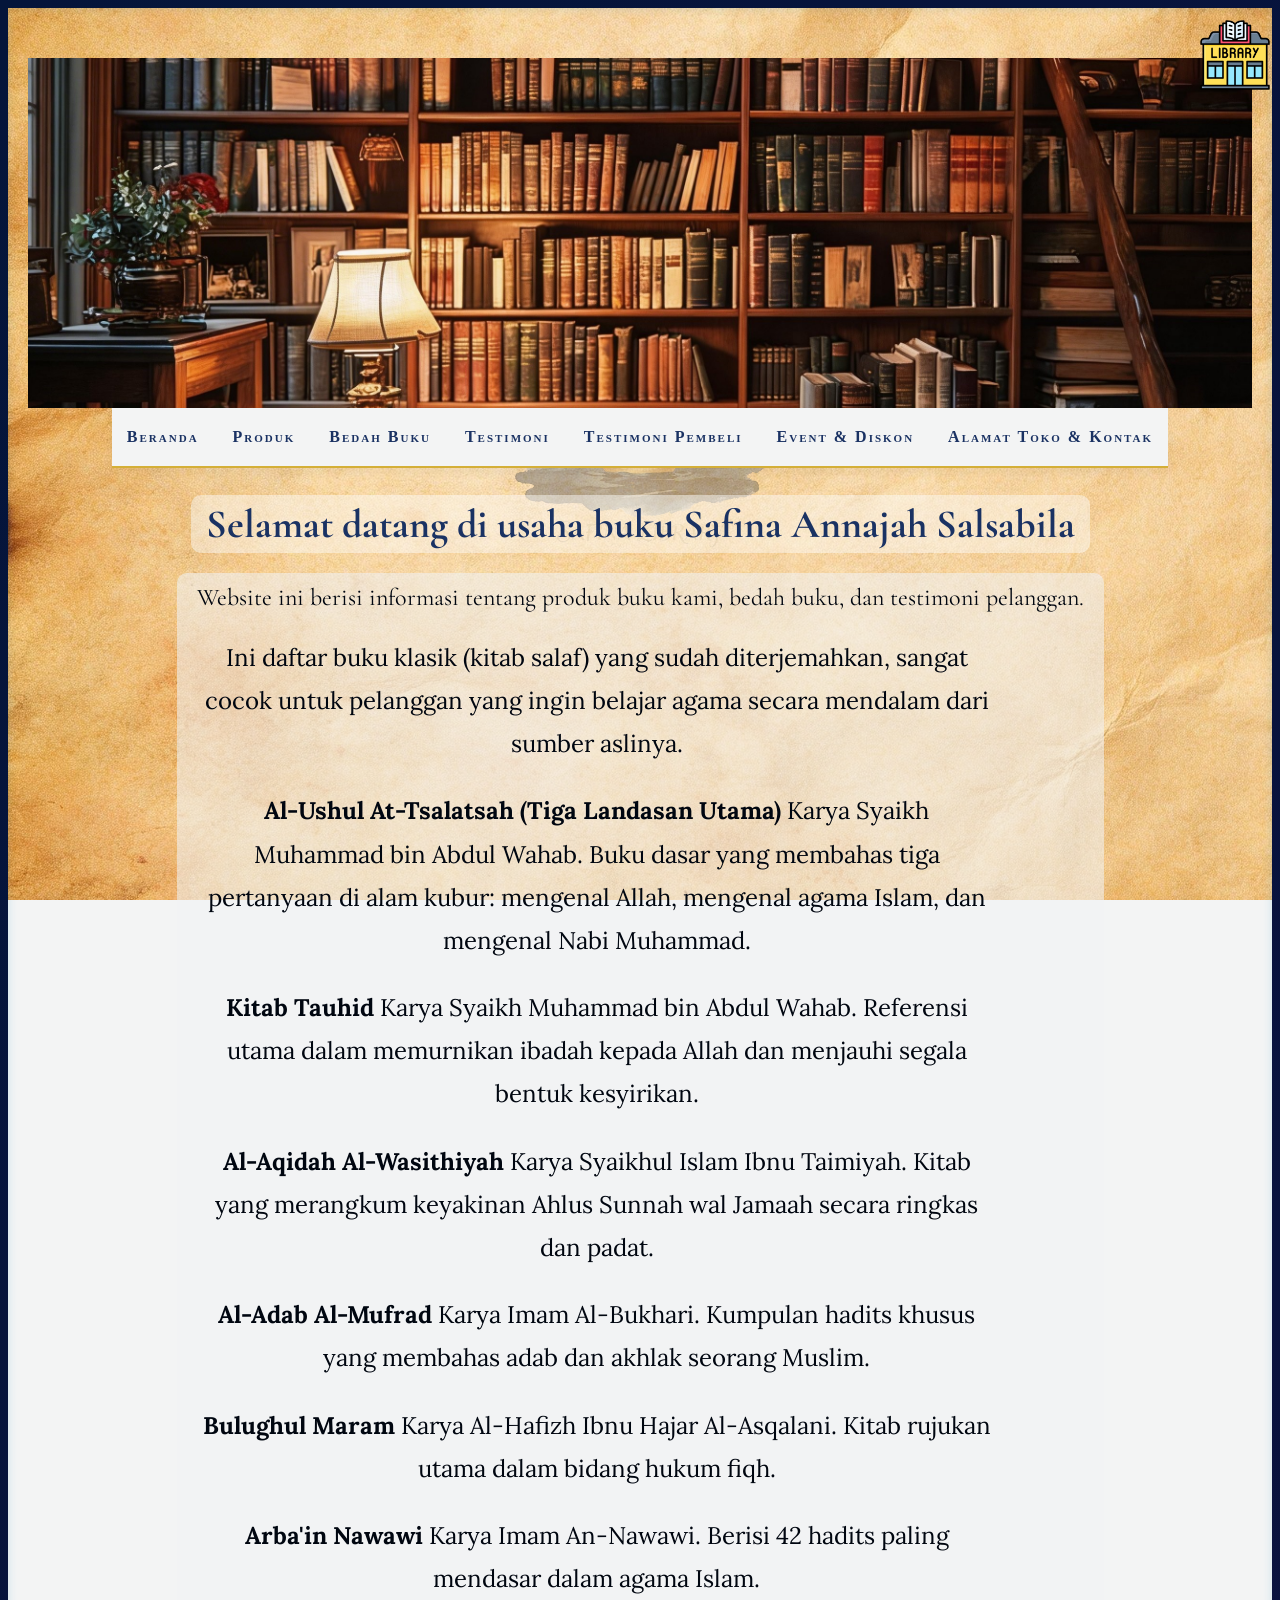
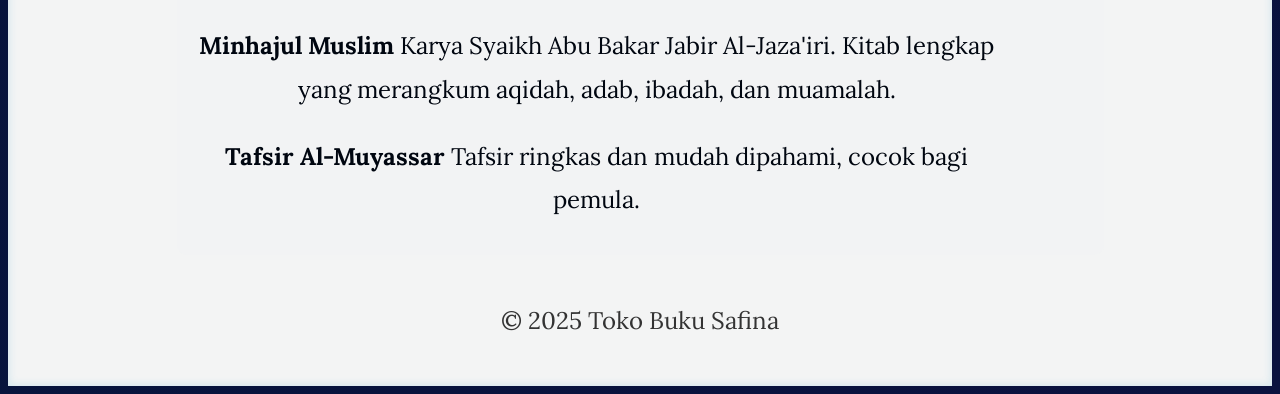
<file: index.html>
<!DOCTYPE html>
<html lang="id">
<head>
    <meta charset="UTF-8">
    <meta name="viewport" content="width=device-width, initial-scale=1.0">
    <title>Safina Library | Pustaka Sunnah Elegan</title>
    <link rel="stylesheet" href="style.css"/>
    <link rel="preconnect" href="https://fonts.googleapis.com">
    <link rel="preconnect" href="https://fonts.gstatic.com" crossorigin>
    <link href="https://fonts.googleapis.com/css2?family=Cormorant+Garamond:ital,wght@0,300..700;1,300..700&family=Lora:ital,wght@0,400..700;1,400..700&display=swap" rel="stylesheet">
</head>

<body>
  

    
      <header class="hero-header">
    <img src="gambar-header.jpeg" alt="Banner Toko Buku" class="hero-image">
           <img src="library.png" alt="ikon" class="ikon-kecil">

    </header>
<img src="logo-safina.png" alt="Watermark" class="watermark-logo">
  
   <nav class="sticky-nav"> 
        <a href="index.html">Beranda</a>
        <a href="produk.html">Produk</a>
        <a href="bedah-buku.html">Bedah Buku</a>
        <a href="testimoni.html">Testimoni</a>
        <a href="tampil-testimoni.html">Testimoni Pembeli</a>
        <a href="event.html">Event & Diskon</a>
        <a href="kontak.html">Alamat Toko & Kontak</a>
    </nav>

    <h1>Selamat datang di usaha buku Safina Annajah Salsabila</h1>
    
    <div class="deskripsi-utama">
        Website ini berisi informasi tentang produk buku kami, bedah buku, dan testimoni pelanggan.
   
    <p>Ini daftar buku klasik (kitab salaf) yang sudah diterjemahkan, sangat cocok untuk pelanggan yang ingin belajar agama secara mendalam dari sumber aslinya.</p>

    <p><strong>Al-Ushul At-Tsalatsah (Tiga Landasan Utama)</strong> Karya Syaikh Muhammad bin Abdul Wahab. Buku dasar yang membahas tiga pertanyaan di alam kubur: mengenal Allah, mengenal agama Islam, dan mengenal Nabi Muhammad.</p>

    <p><strong>Kitab Tauhid</strong> Karya Syaikh Muhammad bin Abdul Wahab. Referensi utama dalam memurnikan ibadah kepada Allah dan menjauhi segala bentuk kesyirikan.</p>

    <p><strong>Al-Aqidah Al-Wasithiyah</strong> Karya Syaikhul Islam Ibnu Taimiyah. Kitab yang merangkum keyakinan Ahlus Sunnah wal Jamaah secara ringkas dan padat.</p>

    <p><strong>Al-Adab Al-Mufrad</strong> Karya Imam Al-Bukhari. Kumpulan hadits khusus yang membahas adab dan akhlak seorang Muslim.</p>

    <p><strong>Bulughul Maram</strong> Karya Al-Hafizh Ibnu Hajar Al-Asqalani. Kitab rujukan utama dalam bidang hukum fiqh.</p>

    <p><strong>Arba'in Nawawi</strong> Karya Imam An-Nawawi. Berisi 42 hadits paling mendasar dalam agama Islam.</p>

    <p><strong>Minhajul Muslim</strong> Karya Syaikh Abu Bakar Jabir Al-Jaza'iri. Kitab lengkap yang merangkum aqidah, adab, ibadah, dan muamalah.</p>

    <p><strong>Tafsir Al-Muyassar</strong> Tafsir ringkas dan mudah dipahami, cocok bagi pemula.</p>
 </div>

    <footer>
        <p>&copy; 2025 Toko Buku Safina</p>
    </footer>
</body>

</html>
</file>
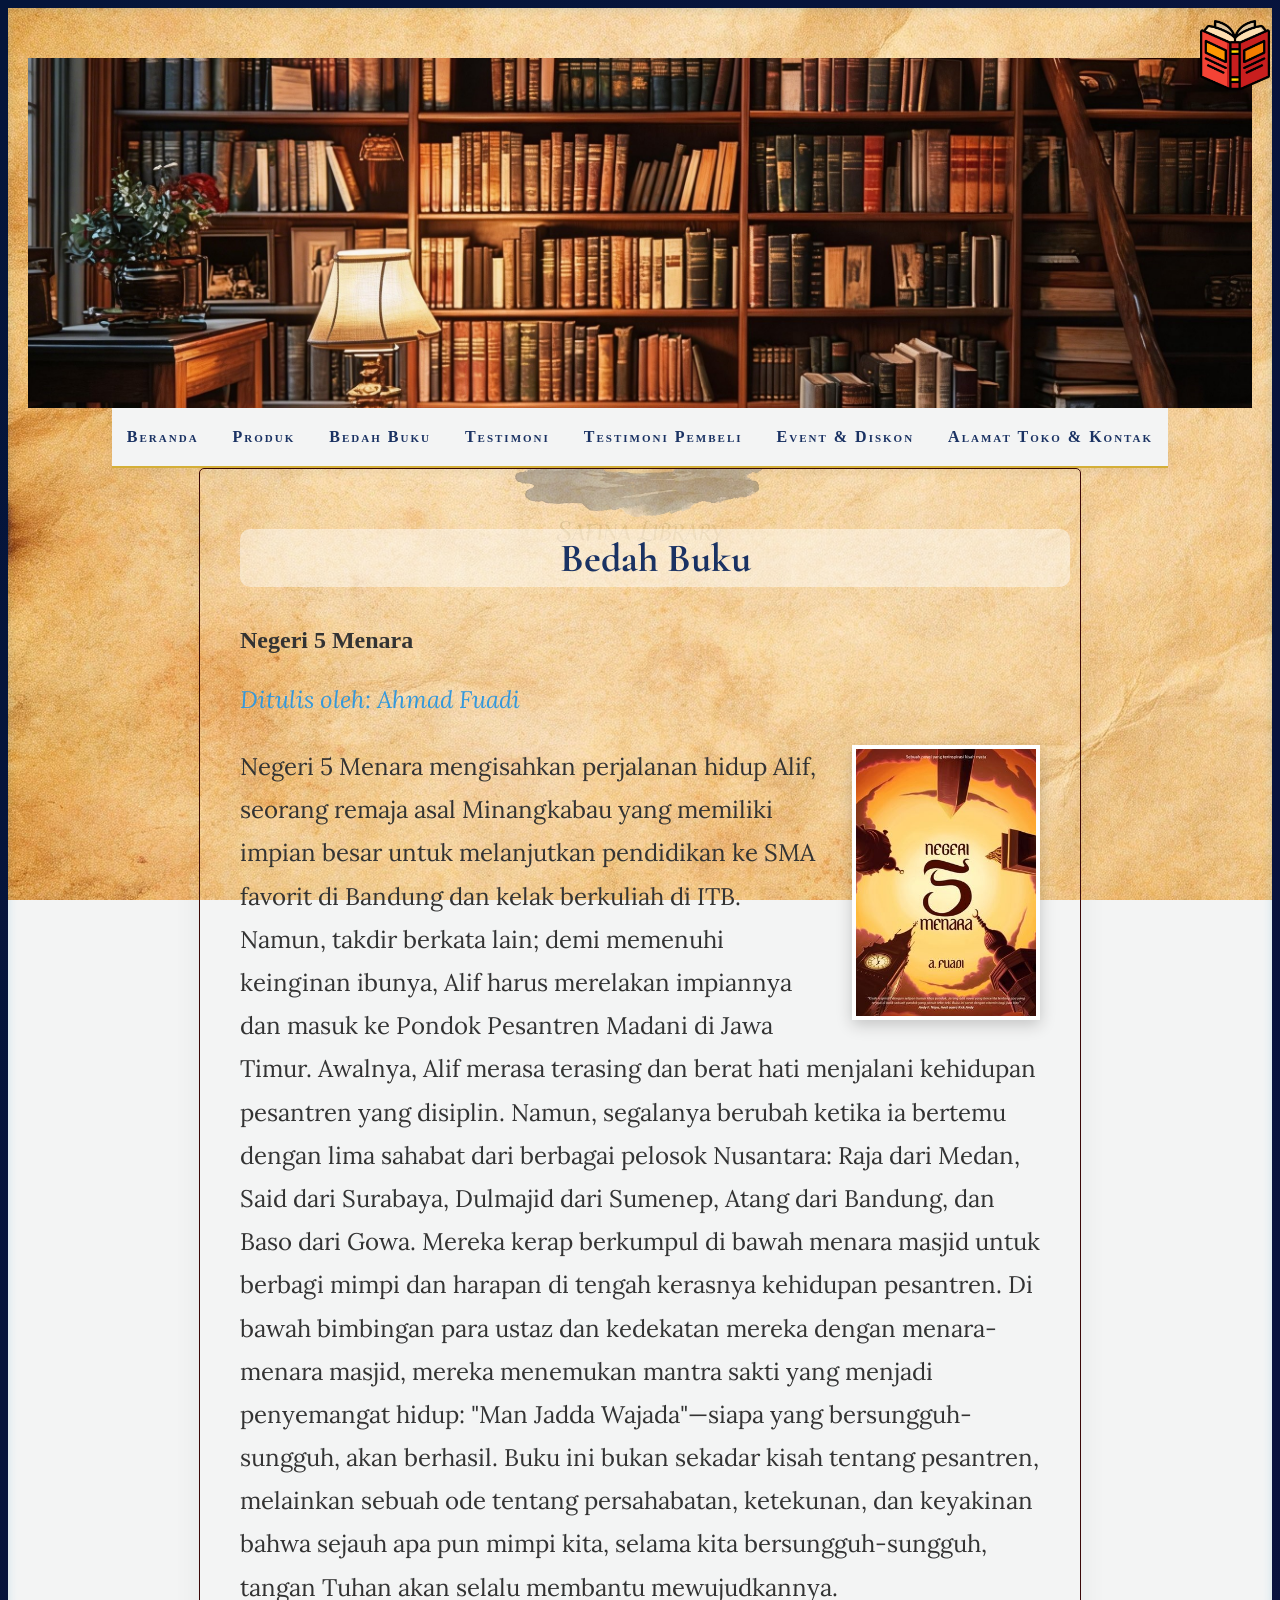
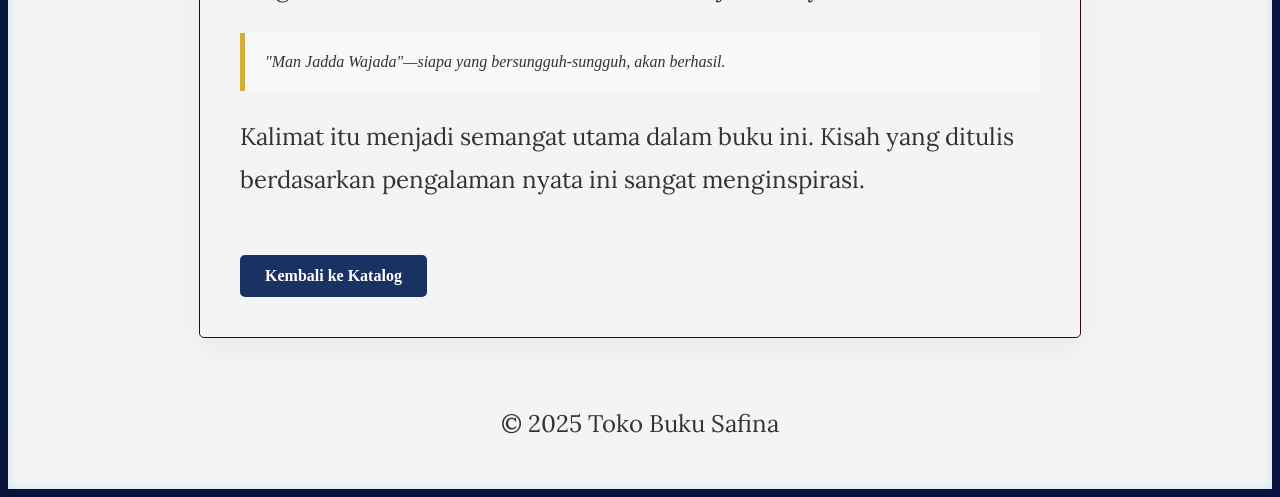
<file: bedah-buku.html>
<!DOCTYPE html>
<html lang="id">
<head>
    <meta charset="UTF-8">
    <meta name="viewport" content="width=device-width, initial-scale=1.0">
    <title>Bedah Buku: Negeri 5 Menara</title>
    
    <link href="https://fonts.googleapis.com/css2?family=Cormorant+Garamond:wght@700&family=Lora:ital,wght@0,400;0,700;1,400&display=swap" rel="stylesheet">
    
    <link rel="stylesheet" href="style.css" />
</head>

<body>
       <header class="hero-header">
    <img src="gambar-header.jpeg" alt="Banner Toko Buku" class="hero-image">
           <img src="book.png" alt="Bedah buku" class="ikon-kecil">
           

    </header>
<img src="logo-safina.png" alt="Watermark" class="watermark-logo">
  
    <nav class="sticky-nav"> 
        <a href="index.html">Beranda</a>
        <a href="produk.html">Produk</a>
        <a href="bedah-buku.html">Bedah Buku</a>
        <a href="testimoni.html">Testimoni</a>
        <a href="tampil-testimoni.html">Testimoni Pembeli</a>
        <a href="event.html">Event & Diskon</a>
        <a href="kontak.html">Alamat Toko & Kontak</a>
    </nav>


    <main class="artikel">
        <h1>Bedah Buku</h1>
            <h2>Negeri 5 Menara</h2>
        <p class="penulis">Ditulis oleh: Ahmad Fuadi</p>

        <img src="negeri 5 menara.jpg" alt="Sampul Negeri 5 Menara" class="sampul"> 

        <p>
           Negeri 5 Menara mengisahkan perjalanan hidup Alif, seorang remaja asal Minangkabau yang memiliki impian besar untuk melanjutkan pendidikan ke SMA favorit di Bandung dan kelak berkuliah di ITB. Namun, takdir berkata lain; demi memenuhi keinginan ibunya, Alif harus merelakan impiannya dan masuk ke Pondok Pesantren Madani di Jawa Timur. Awalnya, Alif merasa terasing dan berat hati menjalani kehidupan pesantren yang disiplin. Namun, segalanya berubah ketika ia bertemu dengan lima sahabat dari berbagai pelosok Nusantara: Raja dari Medan, Said dari Surabaya, Dulmajid dari Sumenep, Atang dari Bandung, dan Baso dari Gowa. Mereka kerap berkumpul di bawah menara masjid untuk berbagi mimpi dan harapan di tengah kerasnya kehidupan pesantren. Di bawah bimbingan para ustaz dan kedekatan mereka dengan menara-menara masjid, mereka menemukan mantra sakti yang menjadi penyemangat hidup: "Man Jadda Wajada"—siapa yang bersungguh-sungguh, akan berhasil. Buku ini bukan sekadar kisah tentang pesantren, melainkan sebuah ode tentang persahabatan, ketekunan, dan keyakinan bahwa sejauh apa pun mimpi kita, selama kita bersungguh-sungguh, tangan Tuhan akan selalu membantu mewujudkannya. 
        </p>

        <blockquote>
            "Man Jadda Wajada"—siapa yang bersungguh-sungguh, akan berhasil.
        </blockquote>

        <p>
            Kalimat itu menjadi semangat utama dalam buku ini. Kisah yang ditulis berdasarkan pengalaman nyata ini sangat menginspirasi.
        </p>

        <a href="produk.html" class="btn-kembali">Kembali ke Katalog</a>
    </main>

    <footer>
        <p>&copy; 2025 Toko Buku Safina</p>
    </footer>
</body>

</html>
</file>
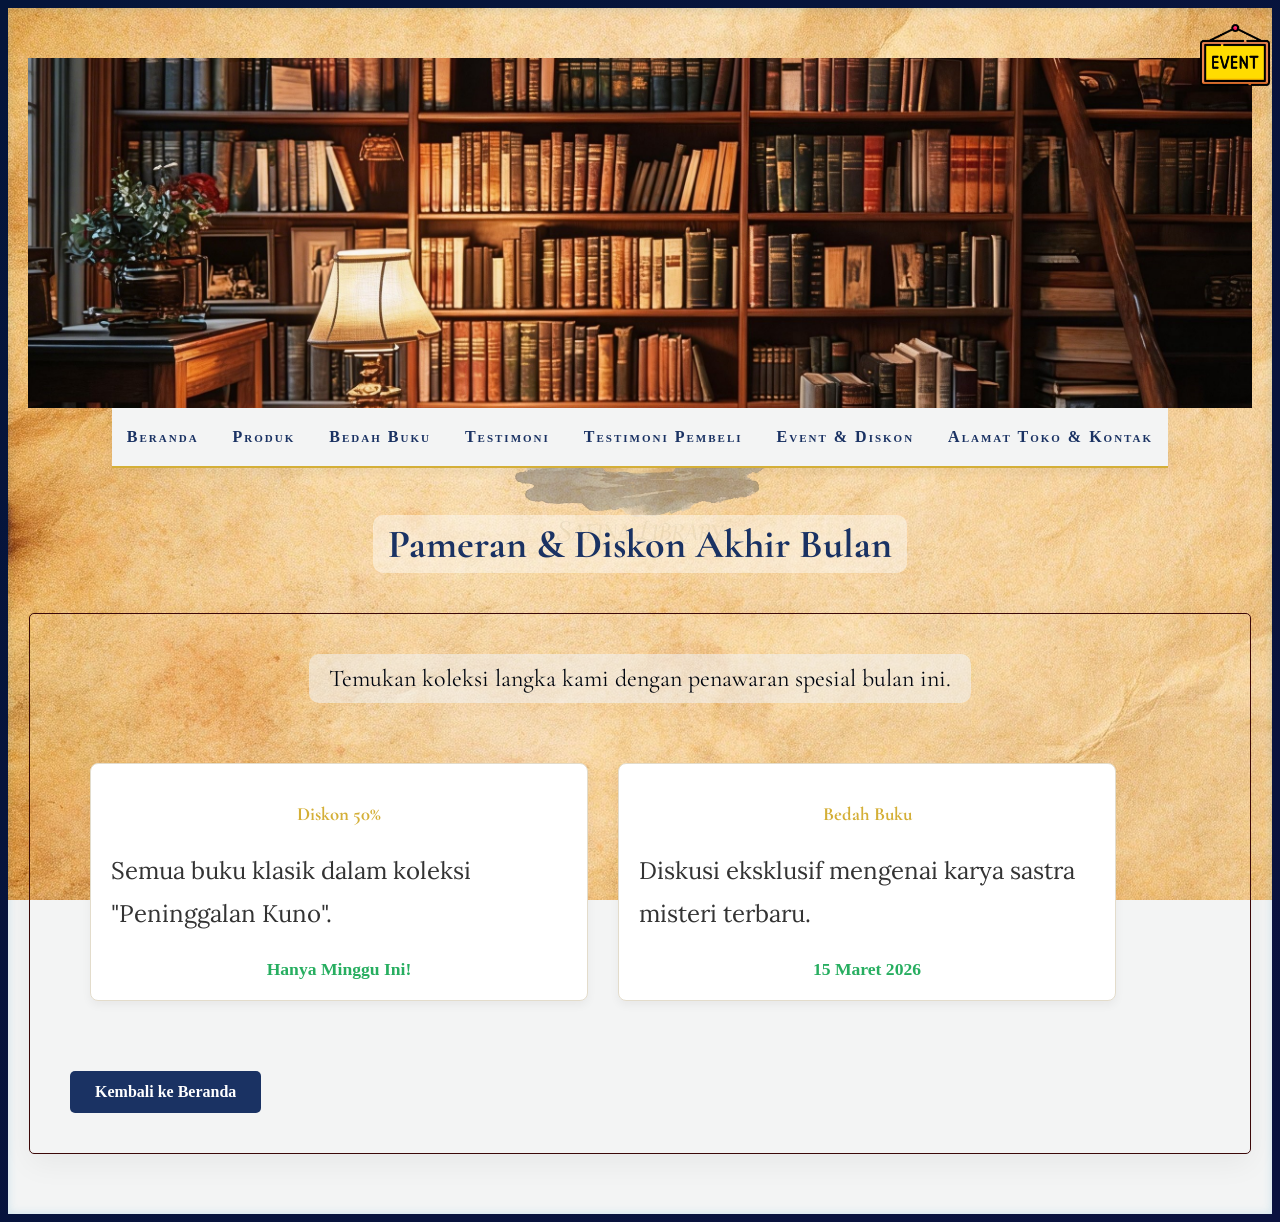
<file: event.html>
<!DOCTYPE html>
<html lang="id">
<head>
    <meta charset="UTF-8">
    <title>Pameran Buku - Toko Buku Safina</title>
    <link rel="stylesheet" href="style.css">
    <link href="https://fonts.googleapis.com/css2?family=Cormorant+Garamond:wght@400;700&family=Lora&display=swap" rel="stylesheet">
</head>
<body>
<header class="hero-header">
    <img src="gambar-header.jpeg" alt="Banner Toko Buku" class="hero-image">
     <img src="event.png" alt="ikon" class="ikon-kecil">

    </header>
<img src="logo-safina.png" alt="Watermark" class="watermark-logo">
     <nav class="sticky-nav"> 
        <a href="index.html">Beranda</a>
        <a href="produk.html">Produk</a>
        <a href="bedah-buku.html">Bedah Buku</a>
        <a href="testimoni.html">Testimoni</a>
        <a href="tampil-testimoni.html">Testimoni Pembeli</a>
        <a href="event.html">Event & Diskon</a>
        <a href="kontak.html">Alamat Toko & Kontak</a>
    </nav>

    <header>
        <h1>Pameran & Diskon Akhir Bulan</h1>
    </header>

    <main class="artikel">
        <div class="deskripsi-utama">
            Temukan koleksi langka kami dengan penawaran spesial bulan ini.
        </div>

        <section class="daftar-produk">
            <div class="produk">
                <h3>Diskon 50%</h3>
                <p>Semua buku klasik dalam koleksi "Peninggalan Kuno".</p>
                <div class="harga">Hanya Minggu Ini!</div>
            </div>
            
            <div class="produk">
                <h3>Bedah Buku</h3>
                <p>Diskusi eksklusif mengenai karya sastra misteri terbaru.</p>
                <div class="harga">15 Maret 2026</div>
            </div>
        </section>

        <a href="index.html" class="btn-kembali">Kembali ke Beranda</a>
    </main>

</body>

</html>
</file>
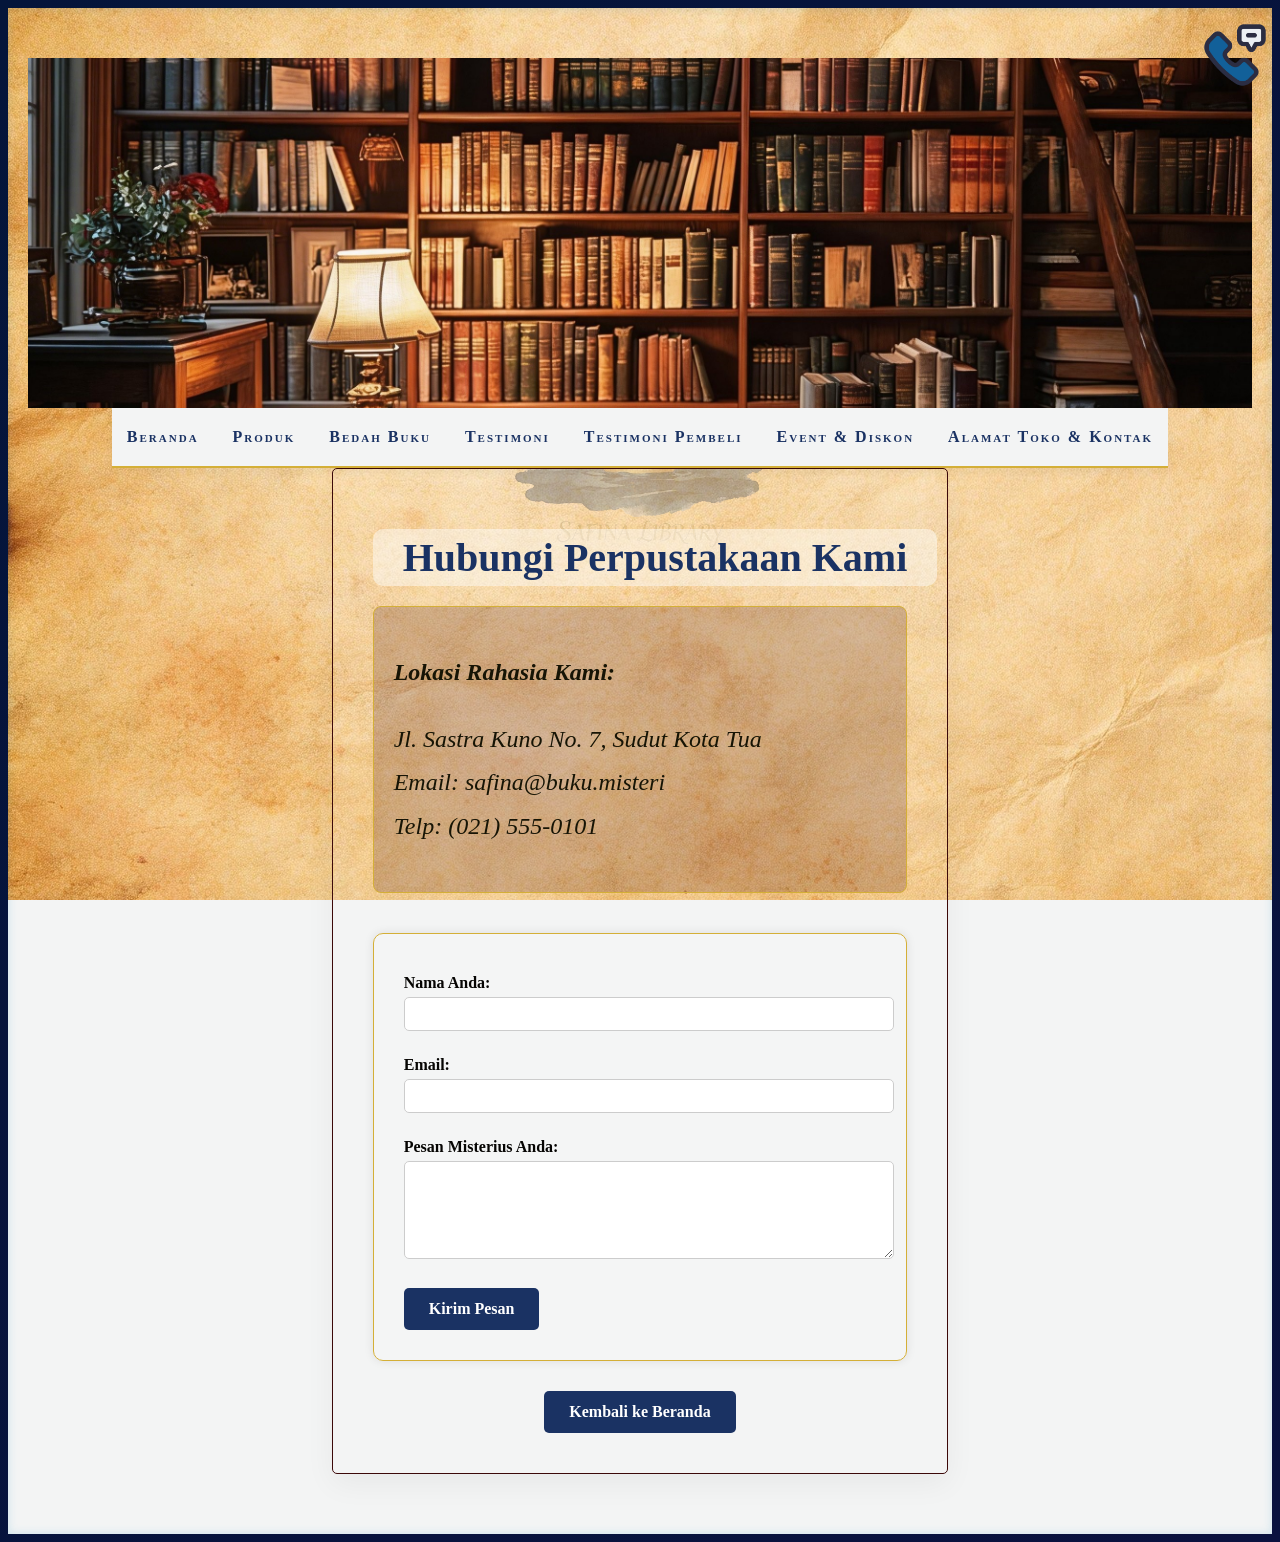
<file: kontak.html>
<!DOCTYPE html>
<html lang="id">
<head>
    <meta charset="UTF-8">
    <title>Kontak - Toko Buku Safina</title>
    <link rel="stylesheet" href="style.css">
</head>
<body>
<header class="hero-header">
    <img src="gambar-header.jpeg" alt="Banner Toko Buku" class="hero-image">
     <img src="phone-chat.png" alt="ikon" class="ikon-kecil">

    </header>
<img src="logo-safina.png" alt="Watermark" class="watermark-logo">
   <nav class="sticky-nav"> 
        <a href="index.html">Beranda</a>
        <a href="produk.html">Produk</a>
        <a href="bedah-buku.html">Bedah Buku</a>
        <a href="testimoni.html">Testimoni</a>
        <a href="tampil-testimoni.html">Testimoni Pembeli</a>
        <a href="event.html">Event & Diskon</a>
        <a href="kontak.html">Alamat Toko & Kontak</a>
    </nav>

    <main class="artikel">
        <h1>Hubungi Perpustakaan Kami</h1>
        
        <div class="alamat-box" style="text-align: center; margin-bottom: 40px; color: #161405;">
            <p><strong>Lokasi Rahasia Kami:</strong></p>
            <p>Jl. Sastra Kuno No. 7, Sudut Kota Tua<br>
            Email: safina@buku.misteri<br>
            Telp: (021) 555-0101</p>
        </div>

        <section class="formulir">
            <form action="#" method="post">
                <label for="nama">Nama Anda:</label>
                <input type="text" id="nama" name="nama" required>

                <label for="email">Email:</label>
                <input type="email" id="email" name="email" required>

                <label for="pesan">Pesan Misterius Anda:</label>
                <textarea id="pesan" name="pesan" rows="5" required></textarea>

                <button type="submit">Kirim Pesan</button>
            </form>
        </section>

        <center><a href="index.html" class="btn-kembali">Kembali ke Beranda</a></center>
    </main>

</body>

</html>
</file>
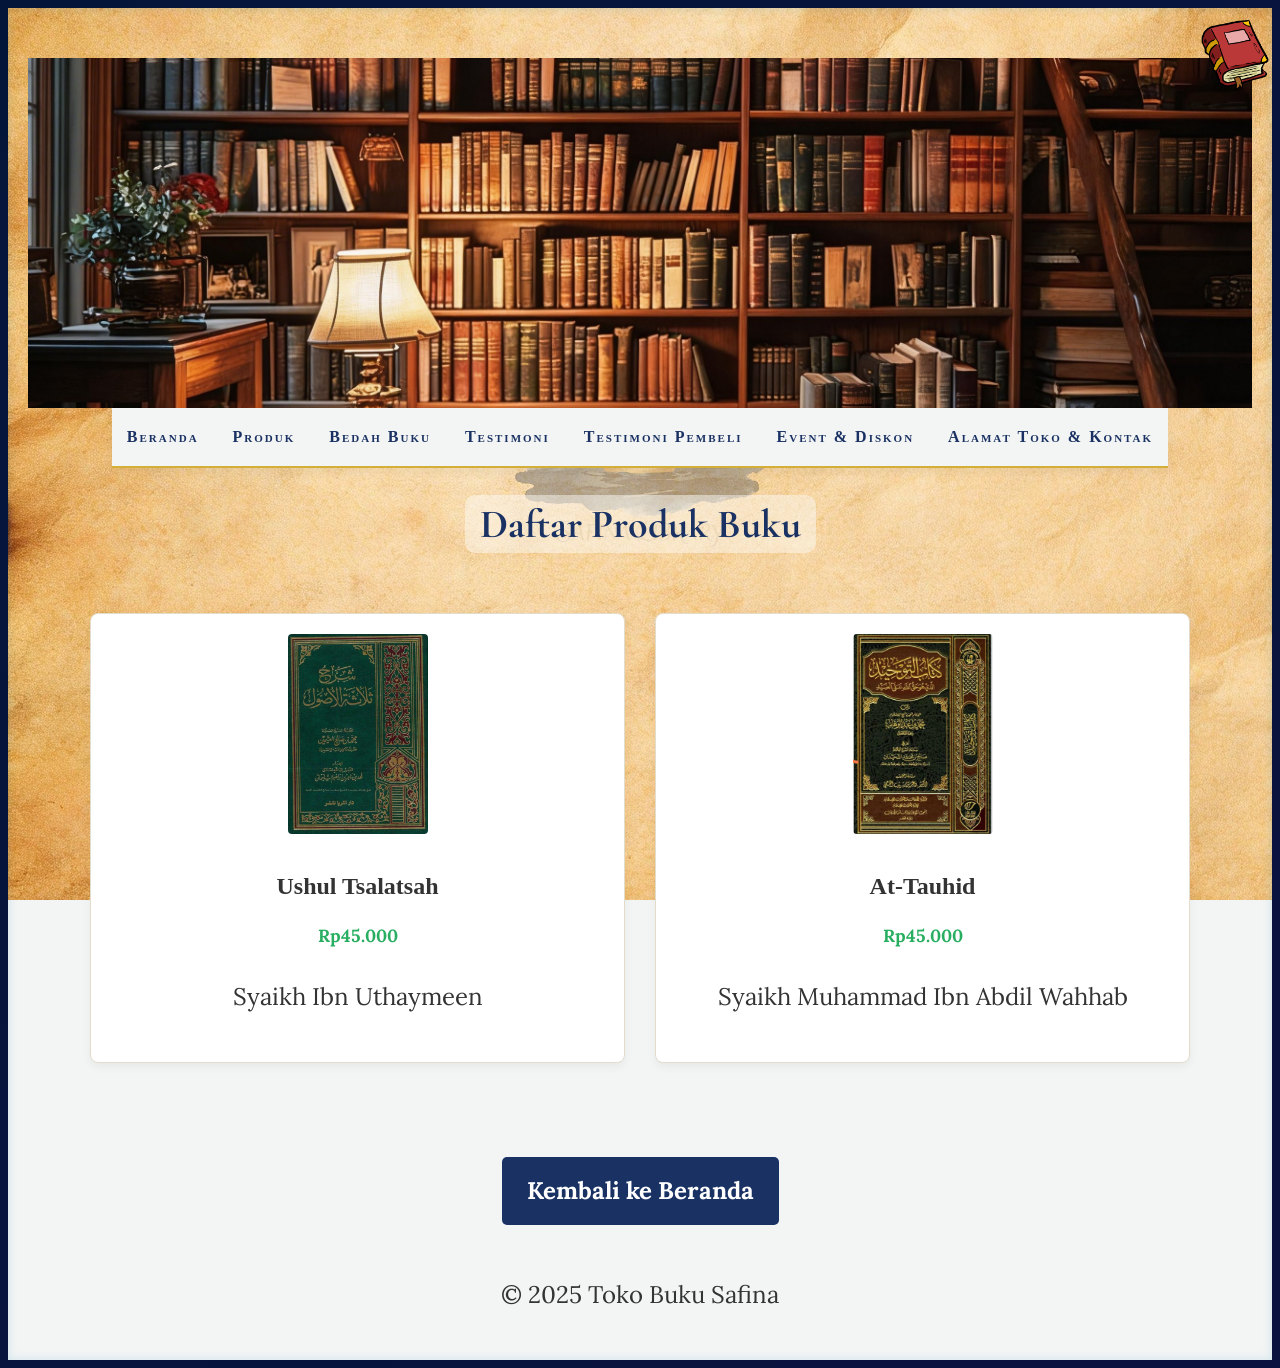
<file: produk.html>
<!DOCTYPE html>
<html lang="id">
<head>
    <meta charset="UTF-8">
    <meta name="viewport" content="width=device-width, initial-scale=1.0">
    <title>Produk Buku</title>
    <link rel="stylesheet" href="style.css"/> 
    <link href="https://fonts.googleapis.com/css2?family=Cormorant+Garamond:wght@700&family=Lora:ital,wght@0,400;0,700;1,400&display=swap" rel="stylesheet">
</head>
<body>

   <header class="hero-header">
    <img src="gambar-header.jpeg" alt="Banner Toko Buku" class="hero-image">
        <img src="book (1).png" alt="ikon" class="ikon-kecil">

    </header>
<img src="logo-safina.png" alt="Watermark" class="watermark-logo">
  
    <nav class="sticky-nav"> 
        <a href="index.html">Beranda</a>
        <a href="produk.html">Produk</a>
        <a href="bedah-buku.html">Bedah Buku</a>
        <a href="testimoni.html">Testimoni</a>
        <a href="tampil-testimoni.html">Testimoni Pembeli</a>
        <a href="event.html">Event & Diskon</a>
        <a href="kontak.html">Alamat Toko & Kontak</a>
    </nav>


<h1>Daftar Produk Buku</h1>


<section class="daftar-produk"> 
    <div class="produk">
        <img src="buku-web.jpg" alt="Buku 1"/>
        <h2>Ushul Tsalatsah</h2>
        <p class="harga">Rp45.000</p>
        <p class="deskripsi">Syaikh Ibn Uthaymeen</p>
    </div> <div class="produk">
        <img src="buku 2.jpg" alt="Buku 2"/>
        <h2>At-Tauhid</h2>
        <p class="harga">Rp45.000</p>
        <p class="deskripsi">Syaikh Muhammad Ibn Abdil Wahhab</p>
    </div> </section>
    
    
    
    </div>

    
   

    <p style="text-align: center;">

    <a href="index.html" class="btn-kembali">Kembali ke Beranda</a>

</p>



</section>


  <footer>
        <p>&copy; 2025 Toko Buku Safina</p>
    </footer>




</body>

</html>
</file>
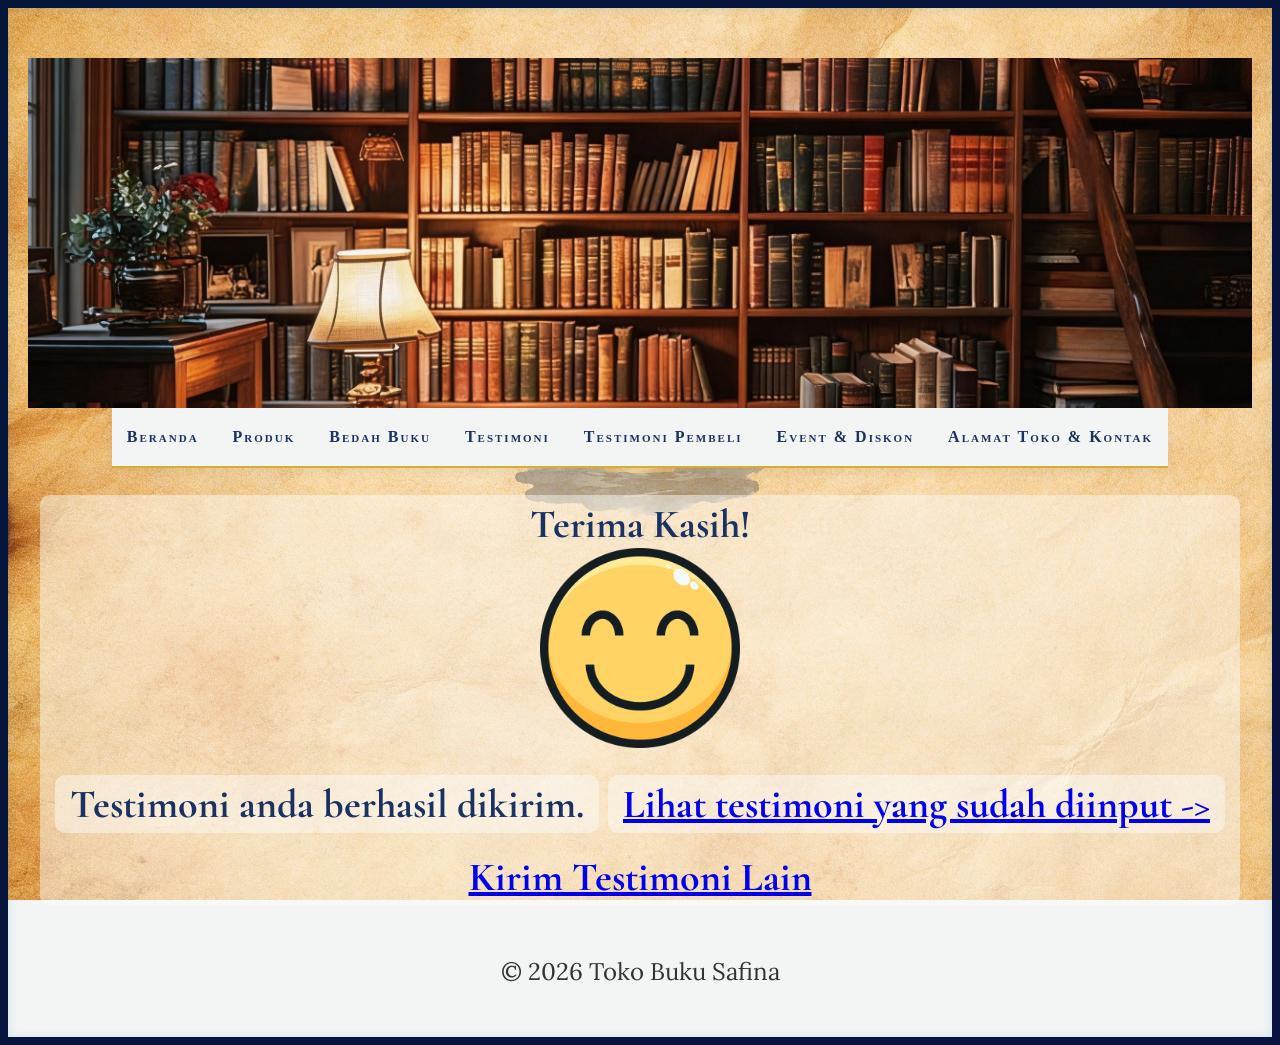
<file: proses-testimoni.html>
<html lang="id">
<head>
    <meta charset="UTF-8">
    <meta name="viewport" content="width=device-width, initial-scale=1.0">
    <title>Proses Testimoni|Toko Buku Safina</title>
    <link rel="stylesheet" href="style.css">
    <link href="https://fonts.googleapis.com/css2?family=Cormorant+Garamond:wght@700&family=Lora:ital,wght@0,400;0,700;1,400&display=swap" rel="stylesheet">
</head>
<body>


       <header class="hero-header">
    <img src="gambar-header.jpeg" alt="Banner Toko Buku" class="hero-image">
   

    </header>
<img src="logo-safina.png" alt="Watermark" class="watermark-logo">
  
   <nav class="sticky-nav"> 
        <a href="index.html">Beranda</a>
        <a href="produk.html">Produk</a>
        <a href="bedah-buku.html">Bedah Buku</a>
        <a href="testimoni.html">Testimoni</a>
        <a href="tampil-testimoni.html">Testimoni Pembeli</a>
        <a href="event.html">Event & Diskon</a>
        <a href="kontak.html">Alamat Toko & Kontak</a>
    </nav>


<main class="konfirmasi">
    <div class="kontainer-teks-gambar"></div>
    <h1> Terima Kasih! <h/1>
        <img src="smile.png" alt="Deskripsi gambar" class="gambar-tengah">
    <h1> Testimoni anda berhasil dikirim.</h1>
    </div>
    <h1><a href="tampil-testimoni.html">Lihat testimoni yang sudah diinput -> </a></h1>
    <section class="testimoni-terkirim"></section>
    <a href="testimoni.html"> Kirim Testimoni Lain </a>




</main>

<footer>
        <p>&copy; 2026 Toko Buku Safina</p>
    </footer>
</body>

</html>
</file>
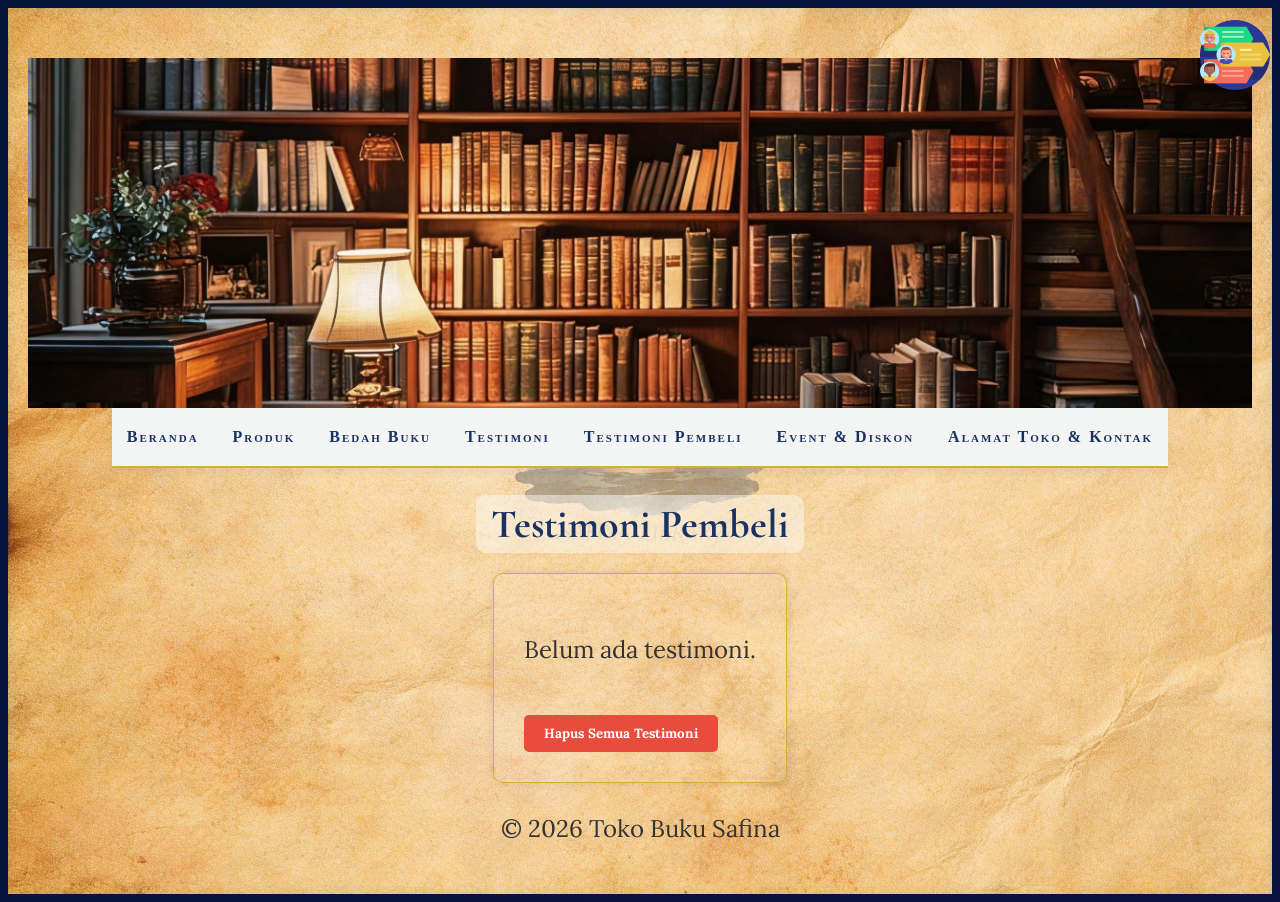
<file: tampil-testimoni.html>
<html lang="id">
<head>
    <meta charset="UTF-8">
    <meta name="viewport" content="width=device-width, initial-scale=1.0">
    <title>Testimoni Pembeli | Toko Buku Safina</title>
    <link rel="stylesheet" href="style.css">
    <link href="https://fonts.googleapis.com/css2?family=Cormorant+Garamond:wght@700&family=Lora:ital,wght@0,400;0,700;1,400&display=swap" rel="stylesheet">
</head>
<body>


      <header class="hero-header">
    <img src="gambar-header.jpeg" alt="Banner Toko Buku" class="hero-image">
           <img src="customer-review.png" alt="ikon" class="ikon-kecil">

    </header>
<img src="logo-safina.png" alt="Watermark" class="watermark-logo">
  
    <nav class="sticky-nav"> 
        <a href="index.html">Beranda</a>
        <a href="produk.html">Produk</a>
        <a href="bedah-buku.html">Bedah Buku</a>
        <a href="testimoni.html">Testimoni</a>
        <a href="tampil-testimoni.html">Testimoni Pembeli</a>
        <a href="event.html">Event & Diskon</a>
        <a href="kontak.html">Alamat Toko & Kontak</a>
    </nav>
 <h1>Testimoni Pembeli</h1>
            
    <main class="formulir">
        <section class="testimoni-container">
           
            <div id="daftarTestimoni"></div>
            
            <div class="aksi-admin">
                <button id="hapusSemua" class="btn-danger">Hapus Semua Testimoni</button>
            </div>
        </section>
    </main>

    <footer>
        <p>&copy; 2026 Toko Buku Safina</p>
    </footer>

    <script>
    const container = document.getElementById('daftarTestimoni');
    
    // Mengambil data dari localStorage
    const testimoniList = JSON.parse(localStorage.getItem('testimoniList')) || [];

    if (testimoniList.length === 0) {
        container.innerHTML = '<p>Belum ada testimoni.</p>';
    } else {
       testimoniList.forEach((t) => {
    const el = document.createElement('div');
    el.className = 'testimoni-box'; 
    
    // Menggunakan nama properti yang simple (tanpa bracket notation)
    el.innerHTML = `
        <p><strong>Nama:</strong> ${t.nama || 'Anonim'}</p>
        <p><strong>Email:</strong> ${t.email || '-'}</p>
        <p><strong>Profesi:</strong> ${t.profesi || '-'}</p>
        <p><strong>Rating:</strong> ${t.rating || '0'} / 5 ⭐</p>
        <p><strong>Pesan:</strong> ${t.pesan || '-'}</p>
        <hr>
    `;
    container.appendChild(el);
});
    }

    // Event listener untuk hapus semua
    document.getElementById('hapusSemua').addEventListener("click", function() {
        const konfirmasi = confirm("Apakah anda yakin ingin menghapus seluruh testimoni?");
        if (konfirmasi) {
            localStorage.removeItem("testimoniList");
            location.reload();
        }
    });
</script>

</body>

</html>
</file>
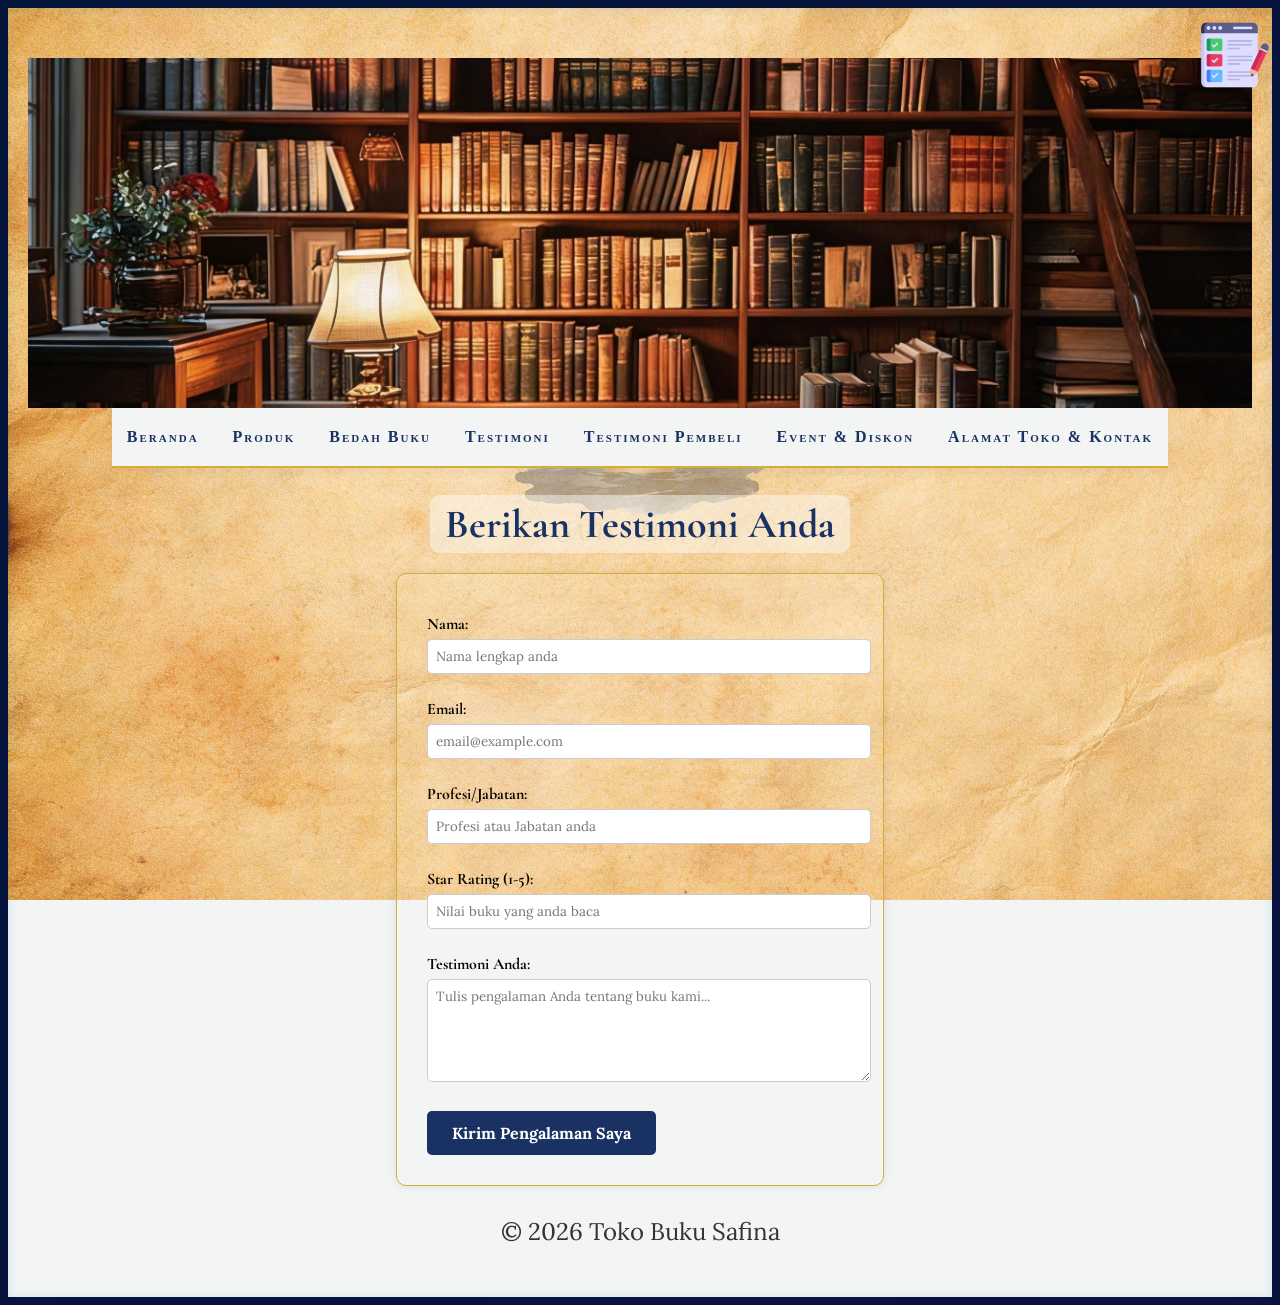
<file: testimoni.html>
<!DOCTYPE html>
<html lang="id">
<head>
    <meta charset="UTF-8">
    <meta name="viewport" content="width=device-width, initial-scale=1.0">
    <title>Formulir Testimoni | Toko Buku Safina</title>
    <link rel="stylesheet" href="style.css">
    <link href="https://fonts.googleapis.com/css2?family=Cormorant+Garamond:wght@700&family=Lora:ital,wght@0,400;0,700;1,400&display=swap" rel="stylesheet">
</head>
<body>
  <header class="hero-header">
    <img src="gambar-header.jpeg" alt="Banner Toko Buku" class="hero-image">
 <img src="online-survey.png" alt="ikon" class="ikon-kecil">
    </header>
<img src="logo-safina.png" alt="Watermark" class="watermark-logo">
    

 <nav class="sticky-nav"> 
        <a href="index.html">Beranda</a>
        <a href="produk.html">Produk</a>
        <a href="bedah-buku.html">Bedah Buku</a>
        <a href="testimoni.html">Testimoni</a>
        <a href="tampil-testimoni.html">Testimoni Pembeli</a>
        <a href="event.html">Event & Diskon</a>
        <a href="kontak.html">Alamat Toko & Kontak</a>
    </nav>
<h1>Berikan Testimoni Anda</h1>
<main class="formulir">
    
    <form id="formtestimoni">
        <label for="nama">Nama:</label>
        <input type="text" id="nama" name="nama" required placeholder="Nama lengkap anda">

        <label for="email">Email:</label>
        <input type="email" id="email" name="email" required placeholder="email@example.com">

        <label for="profesi">Profesi/Jabatan:</label>
        <input type="text" id="profesi" name="profesi" required placeholder="Profesi atau Jabatan anda">

        <label for="rating">Star Rating (1-5):</label>
        <input type="number" id="rating" name="rating" min="1" max="5" placeholder="Nilai buku yang anda baca">

        <label for="pesan">Testimoni Anda:</label>
        <textarea id="pesan" name="pesan" rows="5" required placeholder="Tulis pengalaman Anda tentang buku kami..."></textarea>
        
        <button type="submit">Kirim Pengalaman Saya</button>
    </form>
</main>

    <footer>
        <p>&copy; 2026 Toko Buku Safina</p>
    </footer>

    <script>
       document.getElementById('formtestimoni').addEventListener('submit', function(e) {
    e.preventDefault(); 

    // Ambil data (Nama variabel tidak boleh ada spasi atau /)
    const nama = document.getElementById('nama').value;
    const email = document.getElementById('email').value;
    const profesi = document.getElementById('profesi').value; // ID tetap pakai yang di HTML
    const rating = document.getElementById('rating').value; // ID harus sesuai dengan atribut id di HTML
    const pesan = document.getElementById('pesan').value;

    // Membuat objek testimoni (Gunakan nama variabel yang sudah diperbaiki)
    // Di file testimoni.html
const dataBaru = {
    nama: nama,
    email: email,
    profesi: profesi, // Pakai nama simple saja
    rating: rating,   // Pakai nama simple saja
    pesan: pesan
};

   // Simpan data
const testimoniList = JSON.parse(localStorage.getItem('testimoniList')) || [];
testimoniList.push(dataBaru);
localStorage.setItem('testimoniList', JSON.stringify(testimoniList));

// Beri feedback visual tanpa memblokir layar
const tombolKirim = document.querySelector('button[type="submit"]');
tombolKirim.innerText = "Mengirim...";
tombolKirim.disabled = true; // Mencegah klik ganda

// Tunggu 1.5 detik agar terlihat lebih natural sebelum pindah halaman
setTimeout(() => {
    window.location.href = 'proses-testimoni.html';
}, 1500);
});


        </script>
</file>
<file: style.css>
html {
    scroll-behavior: smooth;
}

body {
    
  
    background-image: url('parchment-texture.jpeg');
    background-size: cover;
    background-attachment: fixed;
    
display: flex;
    flex-direction: column;
    align-items: center;
    min-height: 100vh;
    margin: 0;
    padding: 20px;
    padding-top: 50px;
    background-color: #F3F4F4;
    color: #333;
    scroll-behavior: smooth;
    box-sizing: border-box;
    border: 8px solid #0b0527;
  border-image: linear-gradient(to bottom right, #04153a 0%, #0a123f 100%) 1;
    border-image-slice: 1;
    box-shadow: inset 0 0 10px rgba(55, 167, 212, 0.2);
}

header {
    text-align: center;
    padding: 20px 0;
}

.hero-header {
    width: 100%;
    margin: 0;
    padding: 0;
    overflow: hidden;
}

.hero-image {
    width: 100%;
    height: 350px;
    object-fit: cover;
    display: block;
}

.watermark-logo {
    position: fixed;
    top: 50%;
    left: 50%;
    transform: translate(-50%, -50%);
    width: 300px;
    opacity: 0.3;
    pointer-events: none;
    z-index: -1;
}

.sticky-nav {
    position: sticky;
    top: 0;
    z-index: 9999;
    background: #F3F4F4;
    padding: 20px 0;
    text-align: center;
    border-bottom: 2px solid #D4AF37;
    box-shadow: 0 4px 10px rgba(0, 0, 0, 0.05);
}

.sticky-nav a {
    text-decoration: none;
    color: #1A3263;
    font-variant: small-caps;
    font-weight: 600;
    letter-spacing: 2px;
    margin: 0 15px;
    transition: color 0.3s ease;
}

.sticky-nav a:hover,
nav a:hover {
    color: #FE7F2D;
    border-bottom: 2px solid #FE7F2D;
}

h1 {
    font-family: 'Cormorant Garamond', serif;
    font-size: 2.5rem;
    color: #1A3263;
    background: rgba(252, 252, 251, 0.466);
    display: inline-block;
    justify-content: center;
    text-align: center;
    padding: 5px 15px;
    border-radius: 10px;
    margin-bottom: 20px;
}

p {
    font-family: 'Lora', serif;
    text-align: center;
    line-height: 1.8;
    max-width: 800px;
    font-size: 1.5rem;
}

.penulis {
    color: #3498db;
    font-style: italic;
}

.daftar-produk {
    display: grid;
    grid-template-columns: repeat(auto-fit, minmax(250px, 1fr));
    gap: 30px;
    padding: 40px 20px;
    width: 90%;
    max-width: 1100px;
}

.produk {
    background-color: #fff;
    border: 1px solid #e3dccb;
    padding: 20px;
    border-radius: 8px;
    text-align: center;
    box-shadow: 0 4px 10px rgba(0, 0, 0, 0.05);
    transition: transform 0.3s;
}

.produk:hover {
    transform: translateY(-10px);
}

.produk img {
    width: 140px;
    height: 200px;
    object-fit: cover;
    border-radius: 4px;
    margin-bottom: 15px;
}

.harga {
    font-weight: bold;
    color: #27ae60;
    font-size: 1.1rem;
}

.artikel {
    background-color: #ffffff;
    padding: 40px;
    margin-bottom: 40px;
    border-radius: 5px;
    box-shadow: 0 10px 30px rgba(0, 0, 0, 0.05);
    text-align: left;
}

.artikel h1 {
    text-align: center;
    width: 100%;
    margin: 20px 0;
}

.artikel p {
    text-align: left;
}

.artikel .sampul {
    float: right;
    width: 180px;
    margin-left: 20px;
    border: 4px solid white;
    box-shadow: 0 5px 15px rgba(0, 0, 0, 0.2);
}

.artikel blockquote {
    font-style: italic;
    padding: 20px;
    border-left: 5px solid #D4AF37;
    background-color: #f9f9f9;
    margin: 20px 0;
}

.berikantestimoni {
    font-family: 'Cormorant Garamond';
    font-size: 1.5rem;
    color: #1A3263;
    background: rgba(52, 152, 219, 0.3);
    display: inline-block;
    padding: 5px 15px;
    border-radius: 10px;
    margin-bottom: 20px;
    text-align: center;
}

.formulir {
    max-width: 600px;
    margin: auto;
    padding: 20px;
    background-color: #fafafa;
    border-radius: 10px;
    box-shadow: 0 0 10px rgba(0, 0, 0, 0.1);
}

form label {
    display: block;
    margin-top: 10px;
    font-weight: bold;
    font-family: lora;
}

form input,
form select,
form textarea {
    width: 100%;
    padding: 8px;
    margin-top: 5px;
    margin-bottom: 15px;
    border-radius: 5px;
    border: 1px solid #ccc;
    font-family: lora;
}

button[type="submit"] {
    background-color: #1A3263;
    color: white;
    padding: 12px 25px;
    border: none;
    border-radius: 5px;
    font-size: 16px;
    font-weight: bold;
    cursor: pointer;
    transition: background-color 0.3s ease;
    margin-top: 10px;
    font-family: lora;
}

button[type="submit"]:hover {
    background-color: #FE7F2D;
    box-shadow: 0 5px 15px rgba(254, 127, 45, 0.4);
}

#hapussemua {
    background-color: #e74c3c;
    color: white;
    padding: 10px 20px;
    border: none;
    border-radius: 5px;
    font-weight: bold;
    cursor: pointer;
    transition: background-color 0.3s ease;
    margin-top: 20px;
    font-family: lora;
}

#hapussemua:hover {
    background-color: #c0392b;
}

.btn-kembali {
    display: inline-block;
    margin-top: 30px;
    padding: 12px 25px;
    background-color: #1A3263;
    color: white;
    text-decoration: none;
    border-radius: 5px;
    font-weight: bold;
    transition: 0.3s;
}

.btn-kembali:hover {
    background-color: #FE7F2D;
    box-shadow: 0 5px 15px rgba(254, 127, 45, 0.4);
}

button:disabled {
    background-color: #bdc3c7 !important;
    cursor: not-allowed;
    opacity: 0.7;
}

body {
    animation: fadeInAnimation ease 0.5s;
    animation-iteration-count: 1;
    animation-fill-mode: forwards;
}

@keyframes fadeInAnimation {
    0% { opacity: 0; }
    100% { opacity: 1; }
}
.deskripsi-utama {
    font-family: 'Cormorant Garamond', serif;
    font-size: 1.5rem;
    color: #000610;
    background: rgba(240, 243, 245, 0.562);
    
    
    display: block;
    margin: 0 auto 20px auto;
    width: fit-content; 
    max-width: 90%; 
    
    padding: 10px 20px; 
    border-radius: 10px;
    text-align: center;
}



.artikel {
    background-color: rgba(255, 255, 255, 0.05); 
    border: 1px solid #3c0909;
    color: 
}

.produk h3 {
    font-family: 'Cormorant Garamond', serif;
    color: #D4AF37; 
}


.alamat-box {
    background: rgba(60, 9, 9, 0.2);
    border: 1px solid #D4AF37;
    padding: 20px;
    border-radius: 8px;
    font-family: 'Lora', serif;
    font-style: italic;
    
}

.formulir {
    background-color: rgba(255, 255, 255, 0.05);
    border: 1px solid #D4AF37;
    padding: 30px;
    border-radius: 10px;
}


form label {
    color: #060503;
    font-family: 'Cormorant Garamond';

}

.gambar-tengah {
    width: 80%;       
    max-width: 200px; 
    height: auto;
    display: block;
    margin: 0 auto;
}

.ikon-kecil {
    position: fixed;      
    top: 20px;            
    right: 10px;          
    width: 70px;
    z-index: 1500;        
}
</file>
